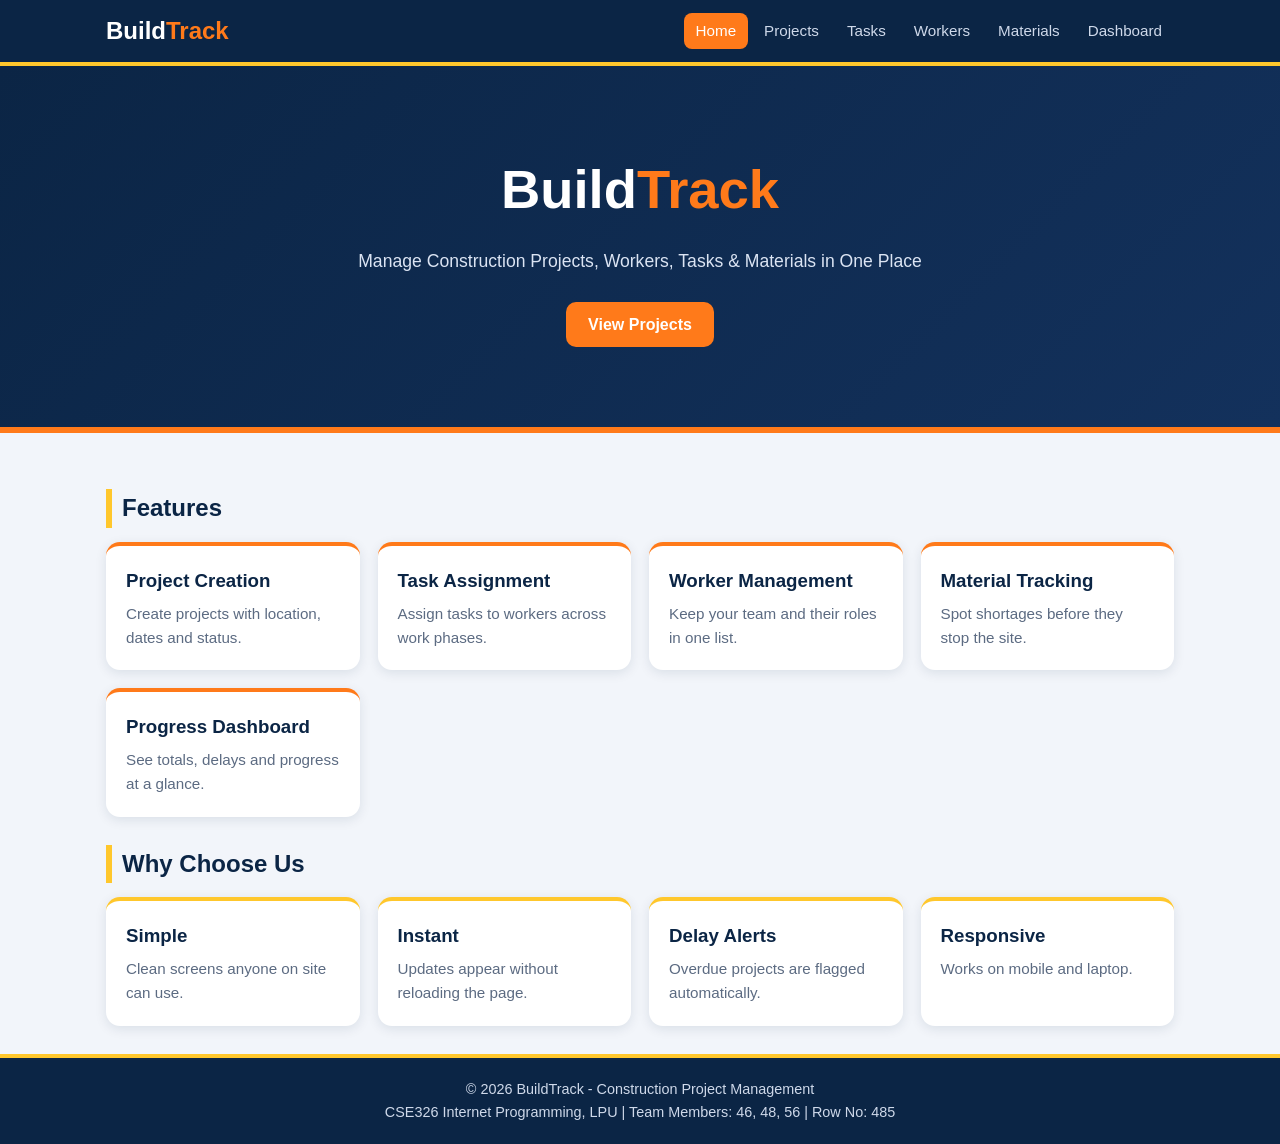
<file: builtsmart/index.html>
<!DOCTYPE html>
<html lang="en">
<head><meta charset="UTF-8"><meta name="viewport" content="width=device-width, initial-scale=1.0">
<title>Home | BuildTrack</title><link rel="stylesheet" href="style.css"></head>
<body data-page="index">
<header><nav class="nav"><a class="brand" href="index.html">Build<span>Track</span></a>
<div class="links"><a href="index.html">Home</a><a href="projects.html">Projects</a><a href="tasks.html">Tasks</a><a href="workers.html">Workers</a><a href="materials.html">Materials</a><a href="dashboard.html">Dashboard</a></div></nav></header>
<section class="hero"><h1>Build<span>Track</span></h1><p>Manage Construction Projects, Workers, Tasks &amp; Materials in One Place</p><a class="btn" href="projects.html">View Projects</a></section>
<main>
<section><h2>Features</h2><div class="grid">
<article class="card"><h3>Project Creation</h3><p>Create projects with location, dates and status.</p></article>
<article class="card"><h3>Task Assignment</h3><p>Assign tasks to workers across work phases.</p></article>
<article class="card"><h3>Worker Management</h3><p>Keep your team and their roles in one list.</p></article>
<article class="card"><h3>Material Tracking</h3><p>Spot shortages before they stop the site.</p></article>
<article class="card"><h3>Progress Dashboard</h3><p>See totals, delays and progress at a glance.</p></article></div></section>
<section><h2>Why Choose Us</h2><div class="grid">
<article class="card yellow"><h3>Simple</h3><p>Clean screens anyone on site can use.</p></article>
<article class="card yellow"><h3>Instant</h3><p>Updates appear without reloading the page.</p></article>
<article class="card yellow"><h3>Delay Alerts</h3><p>Overdue projects are flagged automatically.</p></article>
<article class="card yellow"><h3>Responsive</h3><p>Works on mobile and laptop.</p></article></div></section>
</main>
<footer><p>&copy; 2026 BuildTrack - Construction Project Management</p><p>CSE326 Internet Programming, LPU | Team Members: 46, 48, 56 | Row No: 485</p></footer>
<script src="script.js"></script></body></html>
</file>
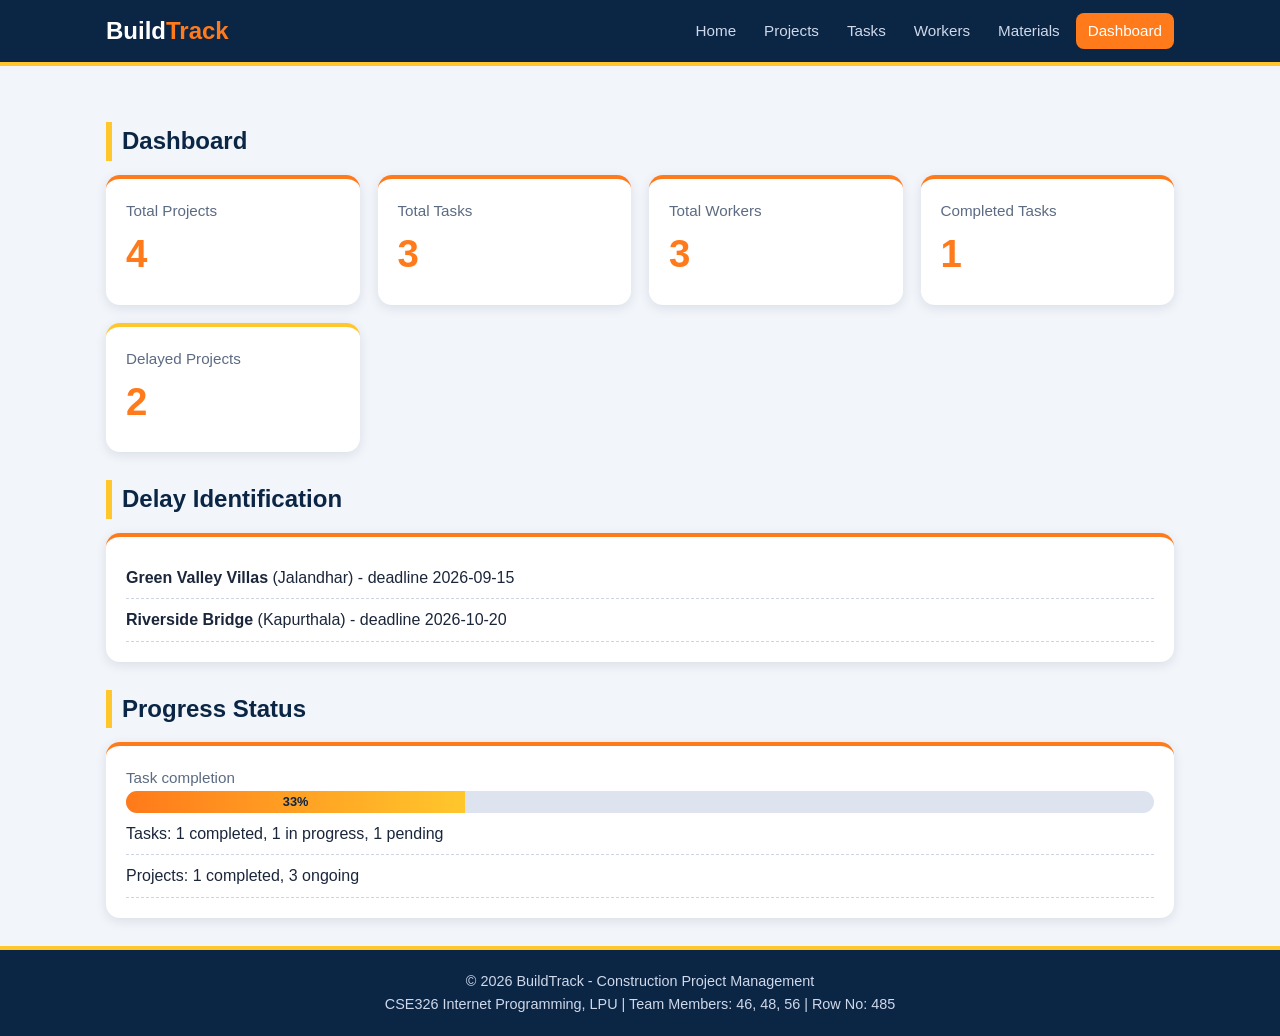
<file: builtsmart/dashboard.html>
<!DOCTYPE html>
<html lang="en">
<head><meta charset="UTF-8"><meta name="viewport" content="width=device-width, initial-scale=1.0">
<title>Dashboard | BuildTrack</title><link rel="stylesheet" href="style.css"></head>
<body data-page="dashboard">
<header><nav class="nav"><a class="brand" href="index.html">Build<span>Track</span></a>
<div class="links"><a href="index.html">Home</a><a href="projects.html">Projects</a><a href="tasks.html">Tasks</a><a href="workers.html">Workers</a><a href="materials.html">Materials</a><a href="dashboard.html">Dashboard</a></div></nav></header>
<main><h2>Dashboard</h2>
<div class="grid">
<article class="card"><p>Total Projects</p><div class="stat" id="sProjects">0</div></article>
<article class="card"><p>Total Tasks</p><div class="stat" id="sTasks">0</div></article>
<article class="card"><p>Total Workers</p><div class="stat" id="sWorkers">0</div></article>
<article class="card"><p>Completed Tasks</p><div class="stat" id="sDone">0</div></article>
<article class="card yellow"><p>Delayed Projects</p><div class="stat" id="sDelayed">0</div></article></div>
<h2>Delay Identification</h2><div class="card"><ul class="list" id="delayList"></ul></div>
<h2>Progress Status</h2><div class="card"><p>Task completion</p><div class="bar"><div id="progressBar" style="width:0%">0%</div></div>
<ul class="list" id="progressList"></ul></div></main>
<footer><p>&copy; 2026 BuildTrack - Construction Project Management</p><p>CSE326 Internet Programming, LPU | Team Members: 46, 48, 56 | Row No: 485</p></footer>
<script src="script.js"></script></body></html>
</file>
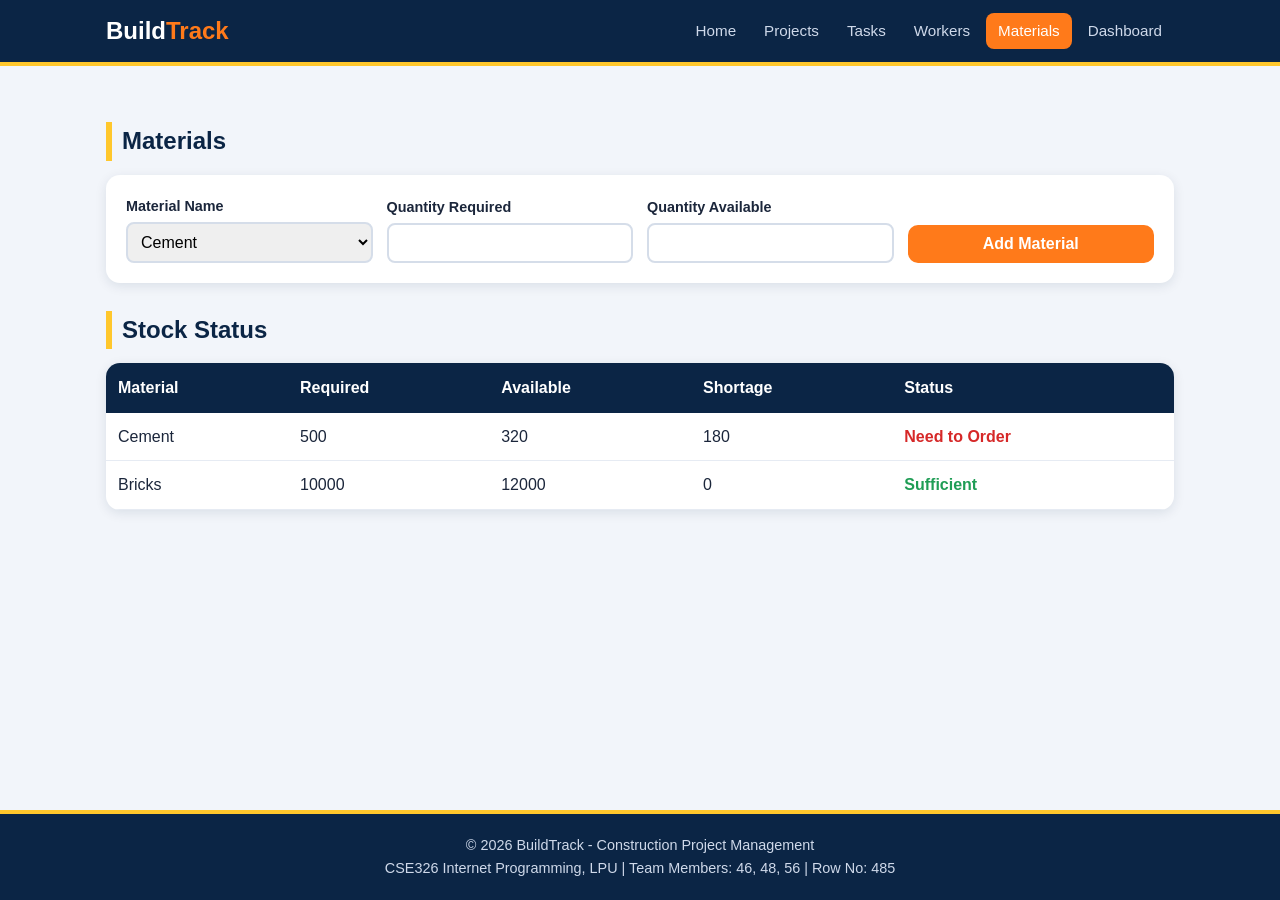
<file: builtsmart/materials.html>
<!DOCTYPE html>
<html lang="en">
<head><meta charset="UTF-8"><meta name="viewport" content="width=device-width, initial-scale=1.0">
<title>Materials | BuildTrack</title><link rel="stylesheet" href="style.css"></head>
<body data-page="materials">
<header><nav class="nav"><a class="brand" href="index.html">Build<span>Track</span></a>
<div class="links"><a href="index.html">Home</a><a href="projects.html">Projects</a><a href="tasks.html">Tasks</a><a href="workers.html">Workers</a><a href="materials.html">Materials</a><a href="dashboard.html">Dashboard</a></div></nav></header>
<main><h2>Materials</h2>
<form id="materialForm">
<label>Material Name<select id="mName"><option>Cement</option><option>Bricks</option><option>Steel</option><option>Sand</option></select></label>
<label>Quantity Required<input type="number" min="0" id="mReq" required></label>
<label>Quantity Available<input type="number" min="0" id="mAvail" required></label>
<button class="btn" type="submit">Add Material</button></form>
<h2>Stock Status</h2>
<div class="table-wrap"><table><thead><tr><th>Material</th><th>Required</th><th>Available</th><th>Shortage</th><th>Status</th></tr></thead><tbody id="materialBody"></tbody></table></div></main>
<footer><p>&copy; 2026 BuildTrack - Construction Project Management</p><p>CSE326 Internet Programming, LPU | Team Members: 46, 48, 56 | Row No: 485</p></footer>
<script src="script.js"></script></body></html>
</file>
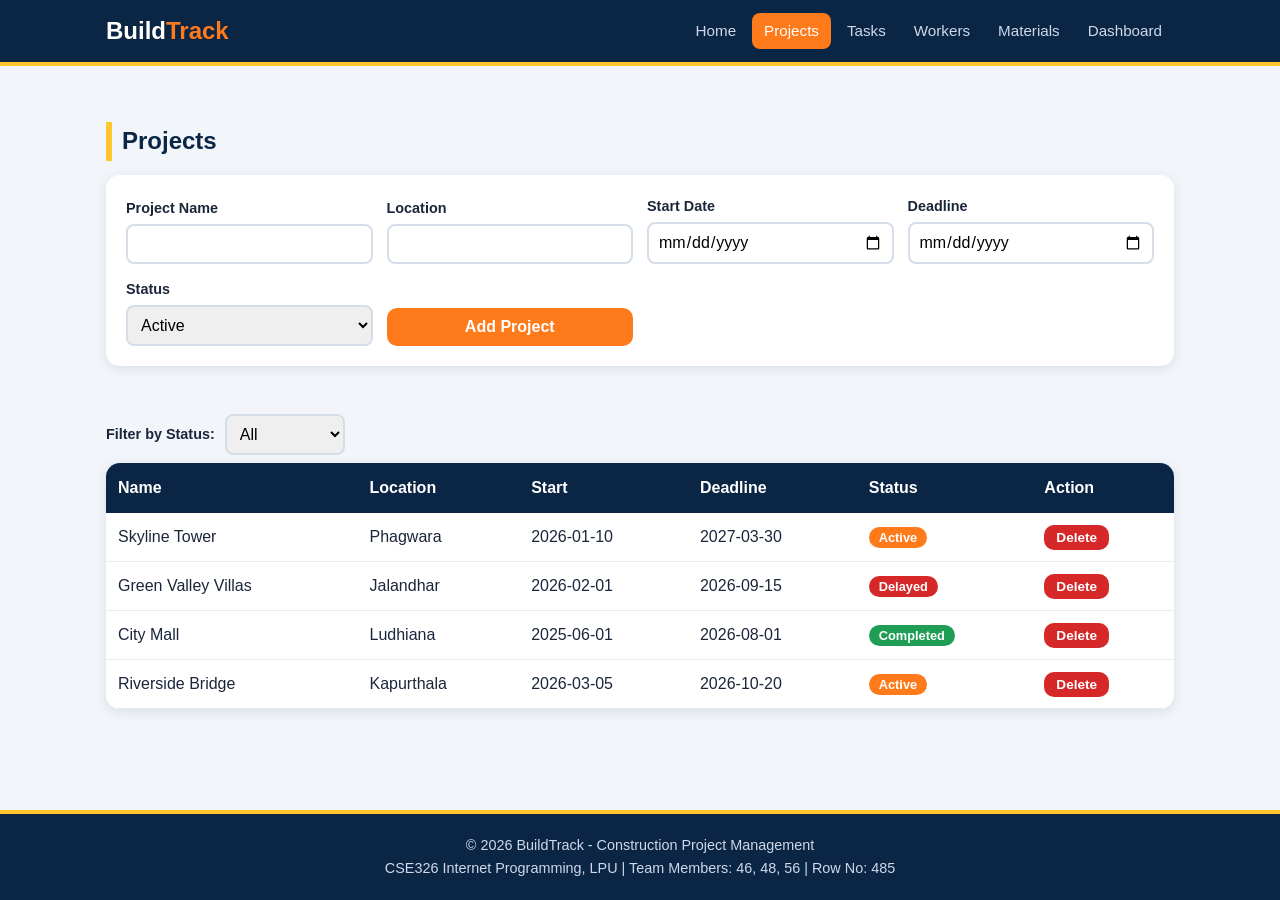
<file: builtsmart/projects.html>
<!DOCTYPE html>
<html lang="en">
<head><meta charset="UTF-8"><meta name="viewport" content="width=device-width, initial-scale=1.0">
<title>Projects | BuildTrack</title><link rel="stylesheet" href="style.css"></head>
<body data-page="projects">
<header><nav class="nav"><a class="brand" href="index.html">Build<span>Track</span></a>
<div class="links"><a href="index.html">Home</a><a href="projects.html">Projects</a><a href="tasks.html">Tasks</a><a href="workers.html">Workers</a><a href="materials.html">Materials</a><a href="dashboard.html">Dashboard</a></div></nav></header>
<main><h2>Projects</h2>
<form id="projectForm">
<label>Project Name<input id="pName" required></label>
<label>Location<input id="pLoc" required></label>
<label>Start Date<input type="date" id="pStart" required></label>
<label>Deadline<input type="date" id="pDeadline" required></label>
<label>Status<select id="pStatus"><option>Active</option><option>Completed</option><option>Delayed</option></select></label>
<button class="btn" type="submit">Add Project</button></form>
<p class="msg" id="msg"></p>
<div class="filter"><label for="pFilter">Filter by Status:</label><select id="pFilter"><option>All</option><option>Active</option><option>Completed</option><option>Delayed</option></select></div>
<div class="table-wrap"><table><thead><tr><th>Name</th><th>Location</th><th>Start</th><th>Deadline</th><th>Status</th><th>Action</th></tr></thead><tbody id="projectBody"></tbody></table></div></main>
<footer><p>&copy; 2026 BuildTrack - Construction Project Management</p><p>CSE326 Internet Programming, LPU | Team Members: 46, 48, 56 | Row No: 485</p></footer>
<script src="script.js"></script></body></html>
</file>
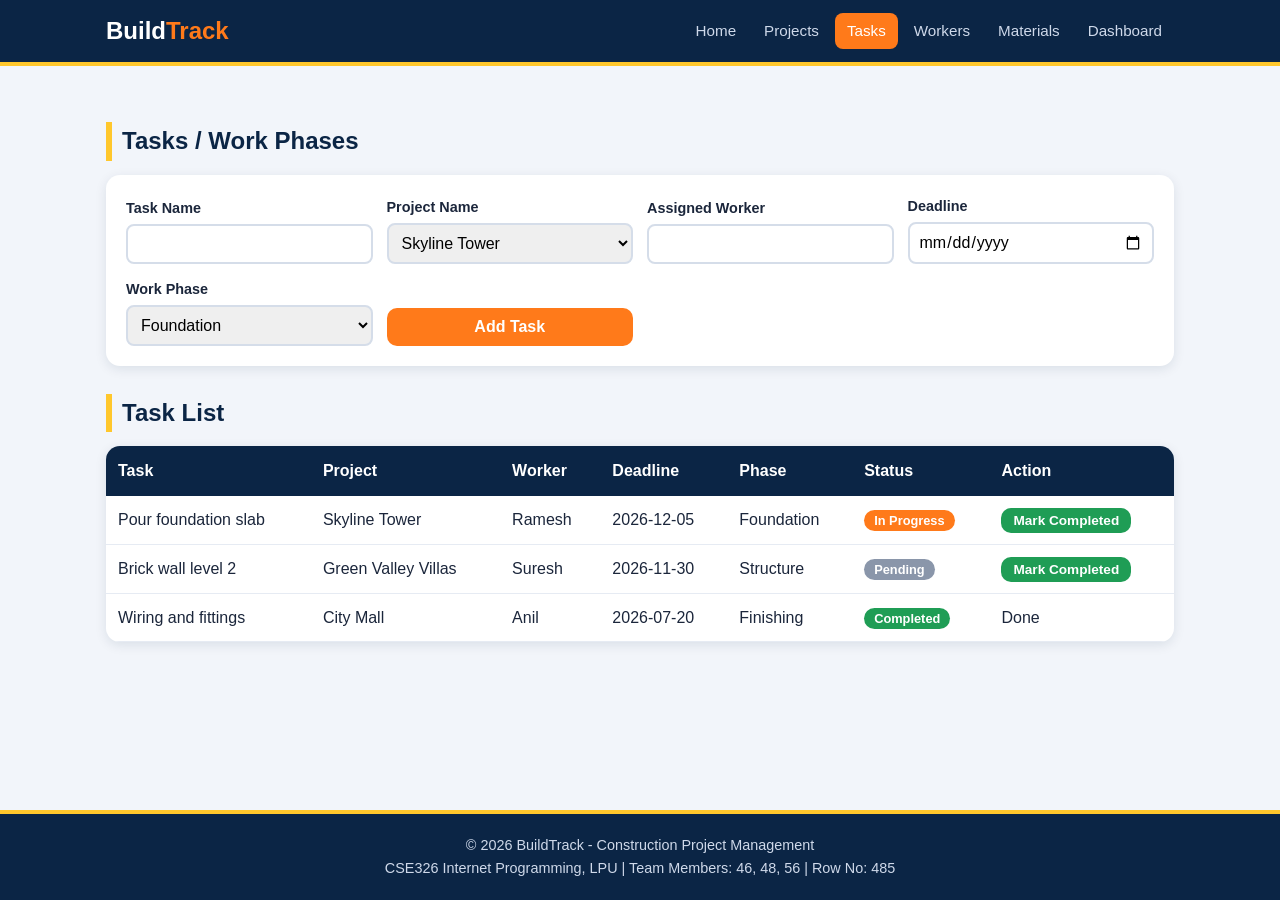
<file: builtsmart/tasks.html>
<!DOCTYPE html>
<html lang="en">
<head><meta charset="UTF-8"><meta name="viewport" content="width=device-width, initial-scale=1.0">
<title>Tasks | BuildTrack</title><link rel="stylesheet" href="style.css"></head>
<body data-page="tasks">
<header><nav class="nav"><a class="brand" href="index.html">Build<span>Track</span></a>
<div class="links"><a href="index.html">Home</a><a href="projects.html">Projects</a><a href="tasks.html">Tasks</a><a href="workers.html">Workers</a><a href="materials.html">Materials</a><a href="dashboard.html">Dashboard</a></div></nav></header>
<main><h2>Tasks / Work Phases</h2>
<form id="taskForm">
<label>Task Name<input id="tName" required></label>
<label>Project Name<select id="tProject" required></select></label>
<label>Assigned Worker<input id="tWorker" required></label>
<label>Deadline<input type="date" id="tDeadline" required></label>
<label>Work Phase<select id="tPhase"><option>Foundation</option><option>Structure</option><option>Finishing</option></select></label>
<button class="btn" type="submit">Add Task</button></form>
<h2>Task List</h2>
<div class="table-wrap"><table><thead><tr><th>Task</th><th>Project</th><th>Worker</th><th>Deadline</th><th>Phase</th><th>Status</th><th>Action</th></tr></thead><tbody id="taskBody"></tbody></table></div></main>
<footer><p>&copy; 2026 BuildTrack - Construction Project Management</p><p>CSE326 Internet Programming, LPU | Team Members: 46, 48, 56 | Row No: 485</p></footer>
<script src="script.js"></script></body></html>
</file>
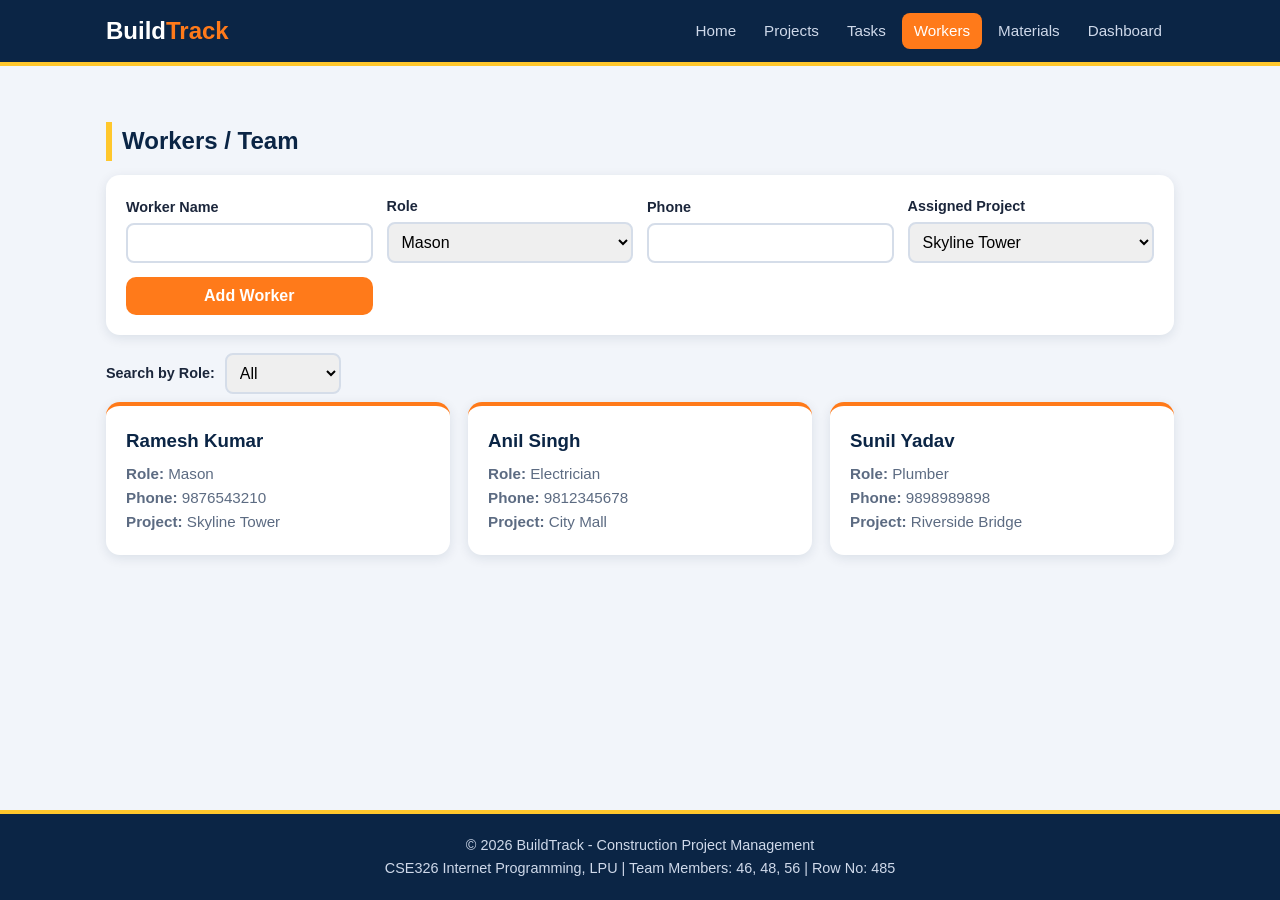
<file: builtsmart/workers.html>
<!DOCTYPE html>
<html lang="en">
<head><meta charset="UTF-8"><meta name="viewport" content="width=device-width, initial-scale=1.0">
<title>Workers | BuildTrack</title><link rel="stylesheet" href="style.css"></head>
<body data-page="workers">
<header><nav class="nav"><a class="brand" href="index.html">Build<span>Track</span></a>
<div class="links"><a href="index.html">Home</a><a href="projects.html">Projects</a><a href="tasks.html">Tasks</a><a href="workers.html">Workers</a><a href="materials.html">Materials</a><a href="dashboard.html">Dashboard</a></div></nav></header>
<main><h2>Workers / Team</h2>
<form id="workerForm">
<label>Worker Name<input id="wName" required></label>
<label>Role<select id="wRole"><option>Mason</option><option>Electrician</option><option>Plumber</option><option>Labour</option></select></label>
<label>Phone<input id="wPhone" type="tel" pattern="[0-9]{10}" title="10 digit number" required></label>
<label>Assigned Project<select id="wProject" required></select></label>
<button class="btn" type="submit">Add Worker</button></form>
<div class="filter"><label for="wFilter">Search by Role:</label><select id="wFilter"><option>All</option><option>Mason</option><option>Electrician</option><option>Plumber</option><option>Labour</option></select></div>
<div class="grid" id="workerGrid"></div></main>
<footer><p>&copy; 2026 BuildTrack - Construction Project Management</p><p>CSE326 Internet Programming, LPU | Team Members: 46, 48, 56 | Row No: 485</p></footer>
<script src="script.js"></script></body></html>
</file>
<file: builtsmart/style.css>
:root{--navy:#0b2545;--navy2:#13315c;--orange:#ff7a1a;--yellow:#ffc72c;--bg:#f2f5fa;--white:#fff;--red:#d62828;--green:#1f9d55;--text:#1b263b;--muted:#5c6b82}
*{box-sizing:border-box;margin:0;padding:0}
body{font-family:"Segoe UI",Arial,sans-serif;background:var(--bg);color:var(--text);line-height:1.6;display:flex;flex-direction:column;min-height:100vh}
main{flex:1;width:100%;max-width:1100px;margin:0 auto;padding:28px 16px}
a{text-decoration:none;color:inherit}
/* navbar */
header{background:var(--navy);border-bottom:4px solid var(--yellow);position:sticky;top:0;z-index:5}
.nav{max-width:1100px;margin:auto;padding:12px 16px;display:flex;flex-wrap:wrap;justify-content:space-between;align-items:center;gap:8px}
.brand{font-size:1.5rem;font-weight:800;color:var(--white)}.brand span{color:var(--orange)}
.links{display:flex;flex-wrap:wrap;gap:4px}
.links a{color:#cfd9ea;padding:6px 12px;border-radius:8px;font-size:.95rem;transition:.2s}
.links a:hover,.links a.active{background:var(--orange);color:var(--white)}
/* hero */
.hero{background:linear-gradient(135deg,var(--navy),var(--navy2));color:var(--white);text-align:center;padding:80px 20px;border-bottom:6px solid var(--orange)}
.hero h1{font-size:clamp(2rem,6vw,3.4rem)}.hero h1 span{color:var(--orange)}
.hero p{max-width:620px;margin:14px auto 26px;color:#dbe4f3;font-size:1.1rem}
.btn{display:inline-block;background:var(--orange);color:var(--white);border:none;padding:10px 22px;border-radius:10px;font-weight:700;font-size:1rem;cursor:pointer;transition:.2s}
.btn:hover{background:var(--yellow);color:var(--navy);transform:translateY(-2px)}
.btn.small{padding:5px 12px;font-size:.85rem}.btn.danger{background:var(--red)}.btn.ok{background:var(--green)}
h2{color:var(--navy);margin:28px 0 14px;border-left:6px solid var(--yellow);padding-left:10px}
/* grid cards */
.grid{display:grid;grid-template-columns:repeat(auto-fit,minmax(210px,1fr));gap:18px}
.card{background:var(--white);border-radius:14px;padding:20px;box-shadow:0 3px 12px rgba(11,37,69,.1);border-top:4px solid var(--orange);transition:.25s}
.card:hover{transform:translateY(-5px);box-shadow:0 8px 20px rgba(11,37,69,.18)}
.card h3{color:var(--navy);margin-bottom:6px}.card p{color:var(--muted);font-size:.95rem}
.card.yellow{border-top-color:var(--yellow)}
.stat{font-size:2.4rem;font-weight:800;color:var(--orange)}
/* forms */
form{background:var(--white);padding:20px;border-radius:14px;box-shadow:0 3px 12px rgba(11,37,69,.1);display:grid;grid-template-columns:repeat(auto-fit,minmax(200px,1fr));gap:14px;align-items:end}
label{display:flex;flex-direction:column;font-weight:600;font-size:.9rem;gap:4px}
input,select{padding:9px;border:2px solid #d5dde9;border-radius:8px;font-size:1rem;font-family:inherit}
input:focus,select:focus{outline:none;border-color:var(--orange)}
.msg{color:var(--red);font-weight:600;margin-top:8px;min-height:1.4em}
.filter{margin:18px 0 8px;display:flex;align-items:center;gap:10px;flex-wrap:wrap}
/* table */
.table-wrap{overflow-x:auto;background:var(--white);border-radius:14px;box-shadow:0 3px 12px rgba(11,37,69,.1)}
table{width:100%;border-collapse:collapse;min-width:620px}
th{background:var(--navy);color:var(--white);text-align:left;padding:12px}
td{padding:11px 12px;border-bottom:1px solid #e6ebf3}
tr:hover td{background:#fff8ec}
.badge{padding:3px 10px;border-radius:20px;font-size:.8rem;font-weight:700;color:var(--white);background:var(--navy2)}
.Active,.In-Progress{background:var(--orange)}.Completed{background:var(--green)}.Delayed{background:var(--red)}.Pending{background:#8a96aa}
.red{color:var(--red);font-weight:700}.green{color:var(--green);font-weight:700}
/* dashboard */
.bar{background:#dde4ef;border-radius:20px;height:22px;overflow:hidden}
.bar div{background:linear-gradient(90deg,var(--orange),var(--yellow));height:100%;color:var(--navy);font-size:.8rem;font-weight:700;text-align:center;line-height:22px}
ul.list{list-style:none}ul.list li{padding:8px 0;border-bottom:1px dashed #cbd5e4}
footer{background:var(--navy);color:#cfd9ea;text-align:center;padding:20px 12px;border-top:4px solid var(--yellow);font-size:.9rem}
@media(max-width:600px){.hero{padding:50px 16px}.links a{padding:5px 8px;font-size:.85rem}}
</file>
